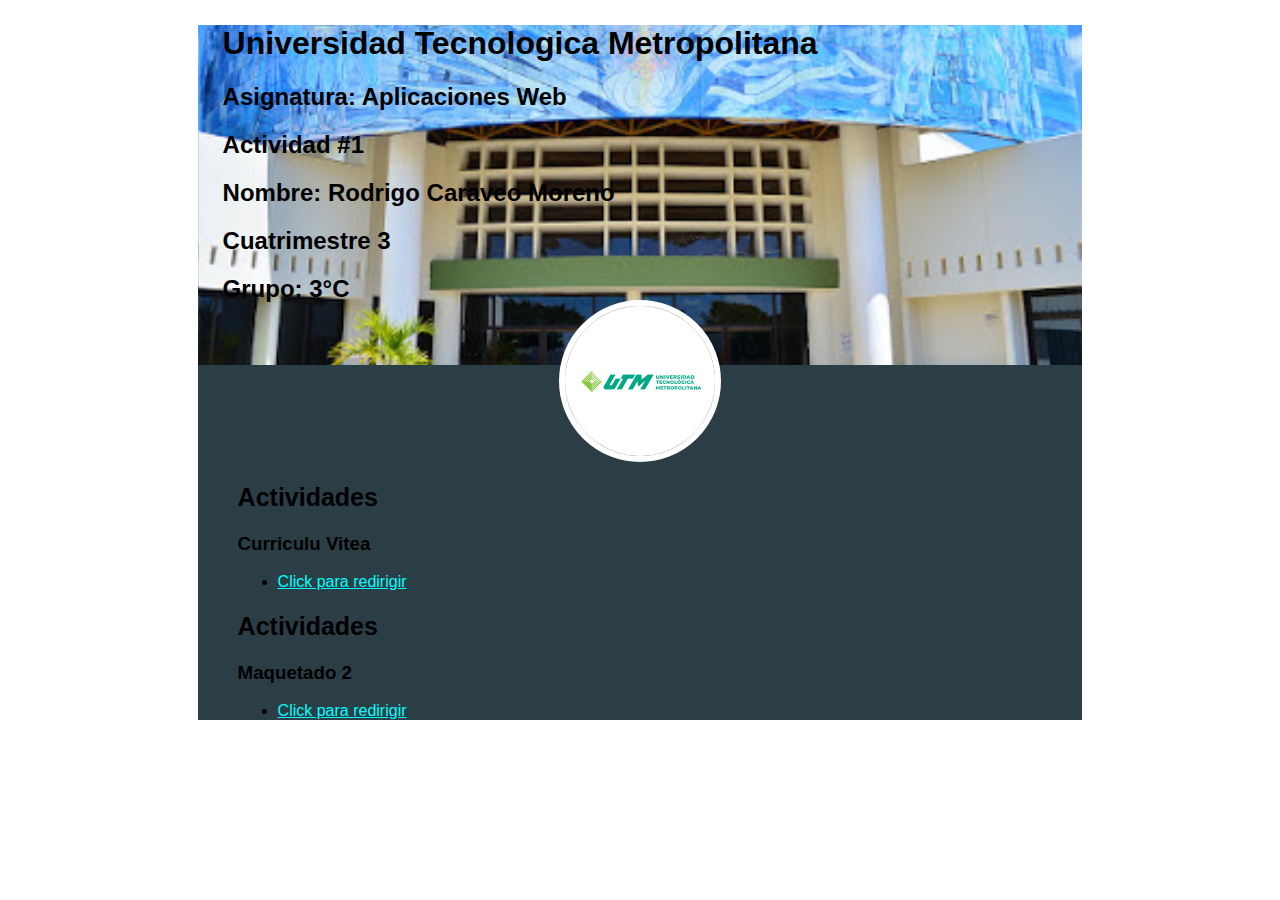
<file: Actividad-3/index.html>
<!DOCTYPE html>
<html lang="en">
<head>
    <meta charset="UTF-8">
    <meta http-equiv="X-UA-Compatible" content="IE=edge">
    <meta name="viewport" content="width=device-width, initial-scale=1.0">
    <title>Portada</title>
    <link rel="stylesheet" href="style.css">
</head>
<body>
    <div class="contenedor">
        <header>
            <div class="inicio">
                <h1>Universidad Tecnologica Metropolitana</h1>
                <h2>Asignatura: Aplicaciones Web</h2>
                <h2>Actividad #1</h2  >
                <h2>Nombre: Rodrigo Caraveo Moreno</h2>
                <h2>Cuatrimestre 3</h2>
                <h2>Grupo: 3°C</h2>
            </div>
        </header>

        <main>
            <div class="perfil">
                <img src="img/utm.png" alt="">
            </div>

            <div class="texto">
                <section>
                    <h2>Actividades</h2>
                    <article>
                        <h3>Curriculu Vitea</h3>
                        <ul><li><a href="Responsive_Resume/index.html" target="_blank" style="color:aqua">Click para redirigir</a></li></ul>
                    </article>
                </section>

                <section>
                    <h2>Actividades</h2>
                    <article>
                        <h3>Maquetado 2</h3>
                        <ul><li><a href="Maq_Ubi/index.html" target="_blank" style="color:aqua">Click para redirigir</a></li></ul>
                    </article>
                </section>
            </div>
        </main>
    </div>
</body>
</html>
</file>
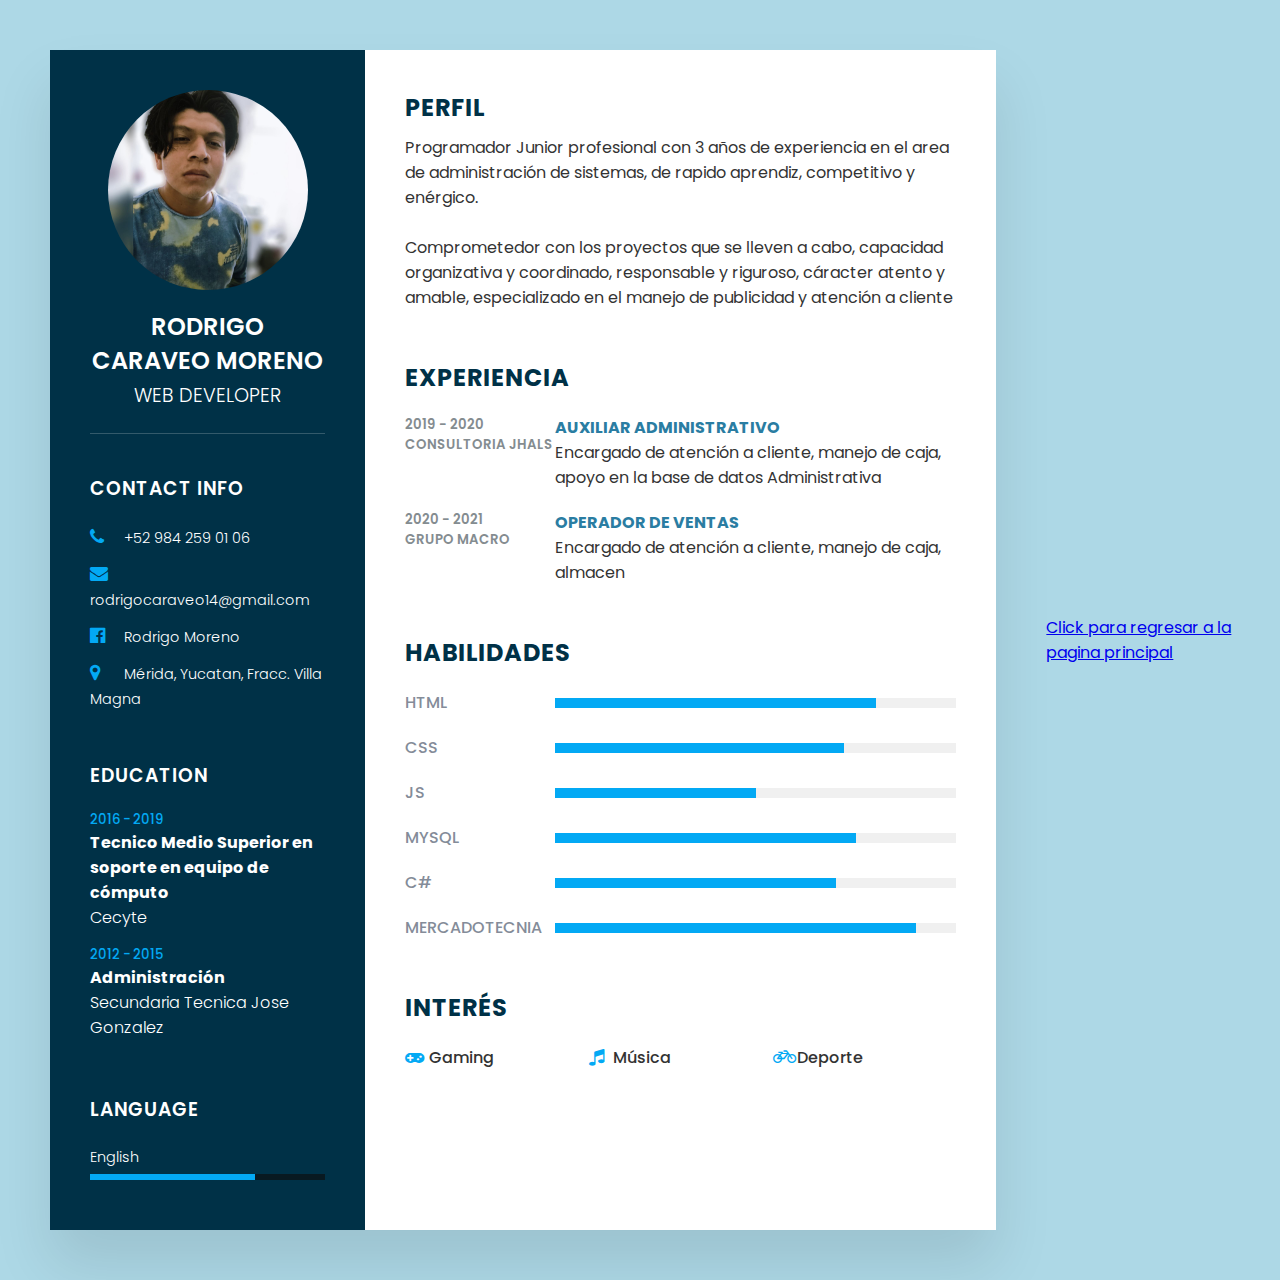
<file: Actividad-3/Responsive_Resume/index.html>
<!DOCTYPE html>
<html lang="es">
  <head>
    <meta charset="UTF-8" />
    <meta http-equiv="X-UA-Compatible" content="IE=edge" />
    <meta name="viewport" content="width=device-width, initial-scale=1.0" />
    <title>Resume CV</title>
    <link
      rel="stylesheet"
      href="https://cdnjs.cloudflare.com/ajax/libs/font-awesome/4.7.0/css/font-awesome.css"
      integrity="sha512-5A8nwdMOWrSz20fDsjczgUidUBR8liPYU+WymTZP1lmY9G6Oc7HlZv156XqnsgNUzTyMefFTcsFH/tnJE/+xBg=="
      crossorigin="anonymous"
      referrerpolicy="no-referrer"
    />
    <link rel="stylesheet" href="css/style.css" />
  </head>
  <body>
    <div class="container">
      <div class="left_Side">
        <div class="profileText">
          <div class="imgBx">
            <img src="img/image.jpg" alt="" />
          </div>
          <div>
            <h2>Rodrigo Caraveo Moreno<br /><span>Web Developer</span></h2>
          </div>
        </div>

        <div class="contactInfo">
          <h3 class="title">Contact Info</h3>
          <ul>
            <li>
              <span class="icon"
                ><i class="fa fa-phone" aria-hidden="true"></i>
              </span>
              <span class="text">+52 984 259 01 06</span>
            </li>
            <li>
              <span class="icon"
                ><i class="fa fa-envelope" aria-hidden="true"></i>
              </span>
              <span class="text">rodrigocaraveo14@gmail.com</span>
            </li>
            <li>
              <span class="icon"
                ><i class="fa fa-facebook-official" aria-hidden="true"></i>
              </span>
              <span class="text">Rodrigo Moreno</span>
            </li>
            <li>
              <span class="icon"
                ><i class="fa fa-map-marker" aria-hidden="true"></i>
              </span>
              <span class="text">Mérida, Yucatan, Fracc. Villa Magna</span>
            </li>
          </ul>
        </div>

        <div class="contactInfo education">
          <h3 class="title">Education</h3>
          <ul>
            <li>
              <h5>2016 - 2019</h5>
              <h4>Tecnico Medio Superior en soporte en equipo de cómputo</h4>
              <h4>Cecyte</h4>
            </li>
            <li>
              <h5>2012 - 2015</h5>
              <h4>Administración</h4>
              <h4>Secundaria Tecnica Jose Gonzalez</h4>
            </li>
          </ul>
        </div>

        <div class="contactInfo language">
          <h3 class="title">language</h3>
          <ul>
            <li>
              <span class="text">English</span>
              <span class="percent">
                <div style="width: 70%"></div>
              </span>
            </li>
          </ul>
        </div>
      </div>

      <div class="right_Side">
        <div class="about">
          <h2 class="title2">Perfil</h2>
          <p>
            Programador Junior profesional con 3 años de experiencia en el area
            de administración de sistemas, de rapido aprendiz, competitivo y
            enérgico.<br><br>Comprometedor con los proyectos que se lleven a cabo, capacidad
            organizativa y coordinado, responsable y riguroso, cáracter atento y
            amable, especializado en el manejo de publicidad y atención a cliente
          </p>          
        </div>

        <div class="about">
          <h2 class="title2">experiencia</h2>
          <div class="box">
            <div class="year_company">
              <h5>2019 - 2020</h5>
              <h5>Consultoria JHALS</h5>
            </div>
            <div class="text">
              <h4>Auxiliar Administrativo</h4>
              <p>
                Encargado de atención a cliente, manejo de caja, apoyo en la
                base de datos Administrativa
              </p>
            </div>
          </div>

          <div class="box">
            <div class="year_company">
              <h5>2020 - 2021</h5>
              <h5>Grupo Macro</h5>
            </div>
            <div class="text">
              <h4>Operador de ventas</h4>
              <p>Encargado de atención a cliente, manejo de caja, almacen</p>
            </div>
          </div>
        </div>

        <div class="about skills">
          <h2 class="title2">Habilidades</h2>
          <div class="box">
            <h4>HTML</h4>
            <div class="percent">
              <div style="width: 80%"></div>
            </div>
          </div>
          <div class="box">
            <h4>CSS</h4>
            <div class="percent">
              <div style="width: 72%"></div>
            </div>
          </div>
          <div class="box">
            <h4>Js</h4>
            <div class="percent">
              <div style="width: 50%"></div>
            </div>
          </div>
          <div class="box">
            <h4>MySQL</h4>
            <div class="percent">
              <div style="width: 75%"></div>
            </div>
          </div>
          <div class="box">
            <h4>C#</h4>
            <div class="percent">
              <div style="width: 70%"></div>
            </div>
          </div>
          <div class="box">
            <h4>Mercadotecnia</h4>
            <div class="percent">
              <div style="width: 90%"></div>
            </div>
          </div>
        </div>

        <div class="about interest">
          <h2 class="title2">interés</h2>
          <ul>
            <li><i class="fa fa-gamepad" aria-hidden="true"></i> Gaming</li>
            <li><i class="fa fa-music" aria-hidden="true"></i> Música</li>
            <li><i class="fa fa-bicycle" aria-hidden="true"></i> Deporte</li>
          </ul>
        </div>
      </div>
    </div>
    <a class="boton" href="../index.html">Click para regresar a la pagina principal</a>
  </body>
</html>
</file>
<file: Actividad-3/style.css>
body{
    font-family: 'Roboto Condensed', sans-serif;
    color:black;
}

.contenedor{
    width: 70%;
    background: hsl(196, 24%, 22%);
    margin: 0 auto;
}

header{
    width: 100%;
    height: 340px;
    opacity: 1;
    background: url('img/portada.jpg');
    background-size: cover;
    background-position: center;
}
/* insert photo*/
main .perfil{
    width: 150px;
    height: 150px;
    background: gray;
    margin: -65px auto 0 auto;
    border: 6px solid #fff;
    border-radius: 60%;
}

main .perfil img{
    width: 100%;
    border-radius: 60%;
}
/*Texto*/
header .inicio{
    color: black;
    margin: 25px ;
}
main .texto{
    width: 100%;
    height: auto;
    margin-left: 40px;
}
main .texto h2{
    font-size: 25px;
}
</file>
<file: Actividad-3/Responsive_Resume/css/style.css>
@import url('https://fonts.googleapis.com/css2?family=Poppins:wght@200&display=swap');

* {
    margin: 0;
    padding: 0;
    box-sizing: border-box;
    font-family: 'Poppins', sans-serif
}

body {
    background: lightblue;
    display: flex;
    justify-content: center;
    align-items: center;
    min-height: 100vh;
}

.container {
    position: relative;
    width: 100%;
    max-width: 1000px;
    min-height: 1000px;
    background: #fff;
    margin: 50px;
    display: grid;
    grid-template-columns: 1fr 2fr;
    box-shadow: 0 35px 55px rgba(0, 0, 0, 0.1);
}

.container .left_Side {
    position: relative;
    background: #003147;
    padding: 40px;
}

.profileText {
    position: relative;
    display: flex;
    flex-direction: column;
    align-items: center;
    padding-bottom: 20px;
    border-bottom: 1px solid rgba(255, 255, 255, 0.2);
}

.profileText .imgBx {
    position: relative;
    width: 200px;
    height: 200px;
    border-radius: 50%;
    overflow: hidden;
}

.profileText .imgBx img {
    position: absolute;
    top: 0;
    left: 0;
    width: 100%;
    height: 100%;
    object-fit: cover;
}

.profileText h2 {
    color: #fff;
    font-size: 1.5em;
    margin-top: 20px;
    text-transform: uppercase;
    text-align: center;
    font-weight: 600;
    line-height: 1.4em;
}

.profileText h2 span {
    font-size: 0.8em;
    font-weight: 300;
}

.contactInfo {
    padding-top: 40px;
}

.title {
    color: #fff;
    text-transform: uppercase;
    font-weight: 600;
    letter-spacing: 1px;
    margin-bottom: 20px;
}

.contactInfo ul {
    position: relative;

}

.contactInfo ul li {
    position: relative;
    list-style: none;
    margin: 10px 0;
    cursor: pointer;
}

.contactInfo ul li .icon {
    display: inline-block;
    width: 30px;
    font-size: 18px;
    color: #03a9f4;
}

.contactInfo ul li span {
    color: #fff;
    font-weight: 300;
    font-size: 0.9em
}

.contactInfo.education li {
    margin-bottom: 15px;
}

.contactInfo.education h5 {
    color: #03a9f4;
    font-weight: 500;
}

.contactInfo.education h4:nth-child(2) {
    color: #fff;
    font-weight: 700;
}

.contactInfo.education h4 {
    color: #fff;
    font-weight: 300;
}

/* Crear barra*/
.contactInfo.language .percent {
    position: relative;
    width: 100%;
    height: 6px;
    background: #081921;
    display: block;
    margin-top: 5px;
}

.contactInfo.language .percent div {
    position: absolute;
    top: 0;
    left: 0;
    height: 100%;
    background: #03a9f4;
}

.container .right_Side {
    position: relative;
    background: #fff;
    padding: 40px;
}

.about {
    margin-bottom: 50px;
}

.about:last-child {
    margin-bottom: 0;
}

.title2 {
    color: #003147;
    text-transform: uppercase;
    letter-spacing: 1px;
    margin-bottom: 10px;
}

p {
    color: #333;
}

.about .box {
    display: flex;
    flex-direction: row;
    margin: 20px 0;
}

.about .box .year_company {
    min-width: 150px;
}

.about .box .year_company h5 {
    text-transform: uppercase;
    color: #848c90;
    font-weight: 600;
}

.about .box .text h4{
    text-transform: uppercase;
    color: #2a7da2;
    font-size: 16px;
}

.skills .box{
    position: relative;
    width: 100%;
    display: grid;
    grid-template-columns: 150px 1fr;
    justify-content: center;
    align-items: center;
}

.skills .box h4{
    text-transform: uppercase;
    color: #848c99;
    font-weight: 500;

}

.skills .box .percent{
    position: relative;
    width: 100%;
    height: 10px;
    background: #f0f0f0;
}

.skills .box .percent div{
    position: absolute;
    top: 0;
    left: 0;
    height: 100%;
    background: #03a9f4;
}

.interest ul{
    display: grid;
    grid-template-columns: repeat(3,1fr);
}

.interest ul li{
    list-style: none;
    color: #333;
    font-weight: 500;
    margin: 10px 0;
}

.interest ul li .fa{
    color: #03a9f4;
    font-size: 18px;
    width: 20px;
}
</file>
